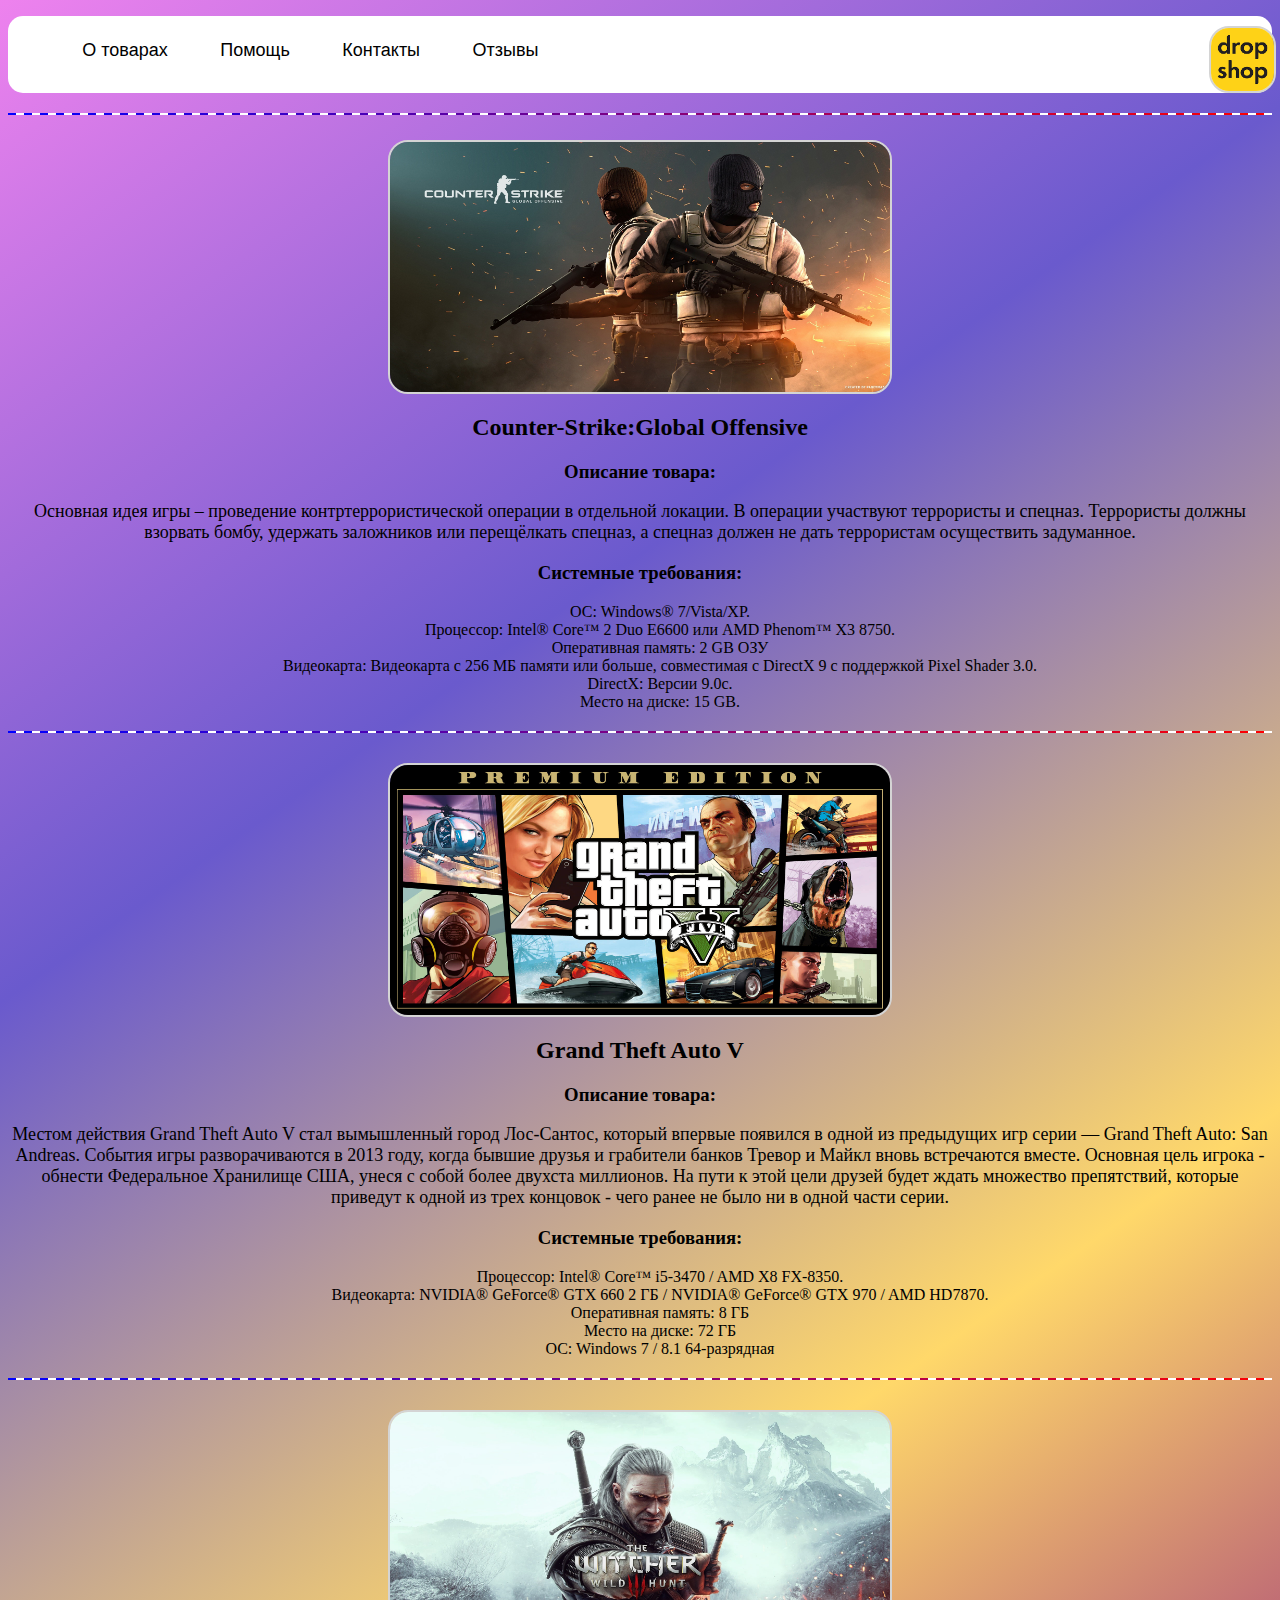
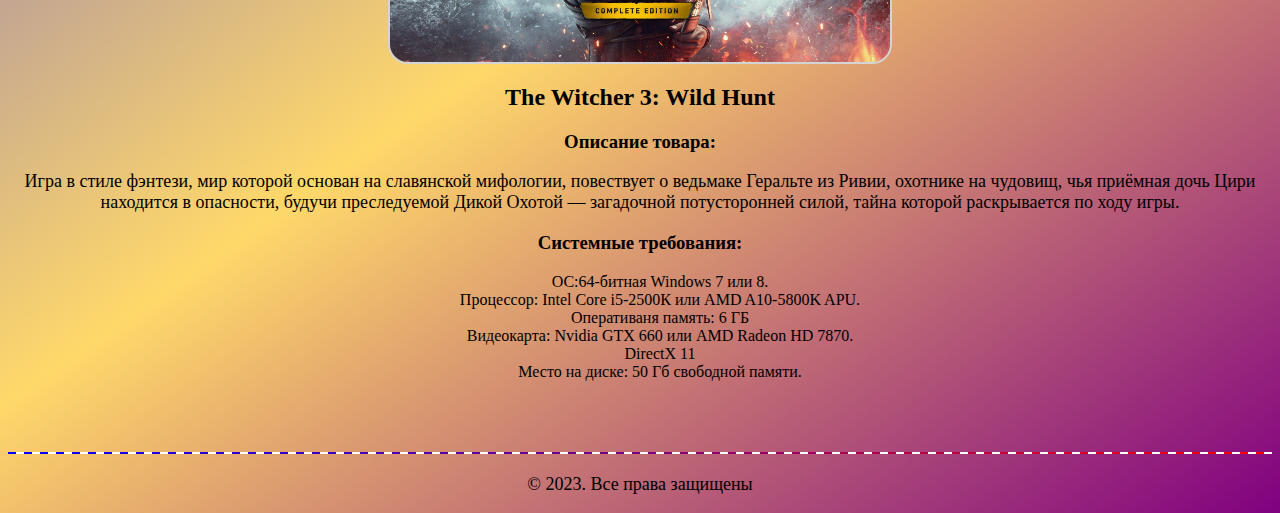
<file: Zadanie 10/index.html>
<!DOCTYPE html>
<html lang="ru">
	<head>
		<link rel="stylesheet" href="style.css" type="text/css">
		<meta charset="utf-8">
		<meta name="viewport" content="width=device-width, initial-scale=1.0">
		<title>Drop Shop - Магазин Игр</title>
  
		<meta property="og:title" content="Заголовок страницы в OG">
		<meta property="og:description" content="Описание страницы в OG">
		<meta property="og:image" content="https://example.com/image.jpg">
		<meta property="og:url" content="https://example.com/">
		<link rel="apple-touch-icon" sizes="57x57" href="favicon/apple-icon-57x57.png">
		<link rel="apple-touch-icon" sizes="60x60" href="favicon/apple-icon-60x60.png">
		<link rel="apple-touch-icon" sizes="72x72" href="favicon/apple-icon-72x72.png">
		<link rel="apple-touch-icon" sizes="76x76" href="favicon/apple-icon-76x76.png">
		<link rel="apple-touch-icon" sizes="114x114" href="favicon/apple-icon-114x114.png">
		<link rel="apple-touch-icon" sizes="120x120" href="favicon/apple-icon-120x120.png">
		<link rel="apple-touch-icon" sizes="144x144" href="favicon/apple-icon-144x144.png">
		<link rel="apple-touch-icon" sizes="152x152" href="favicon/apple-icon-152x152.png">
		<link rel="apple-touch-icon" sizes="180x180" href="favicon/apple-icon-180x180.png">
		<link rel="icon" type="image/png" sizes="192x192"  href="favicon/android-icon-192x192.png">
		<link rel="icon" type="image/png" sizes="32x32" href="favicon/favicon-32x32.png">
		<link rel="icon" type="image/png" sizes="96x96" href="favicon/favicon-96x96.png">
		<link rel="icon" type="image/png" sizes="16x16" href="favicon/favicon-16x16.png">
		<link rel="manifest" href="/manifest.json">
		<meta name="msapplication-TileColor" content="#ffffff">
		<meta name="msapplication-TileImage" content="/ms-icon-144x144.png">
		<meta name="theme-color" content="#ffffff">
			
			
	</head>
  
  
	<body>
	
		<header>
			<nav>
			<ul class="horisontal-ul">
				<li><a href="#" class="link">О товарах</a></li>
				<li><a href="#" class="link">Помощь</a></li>
				<li><a href="contacts.html" class="link">Контакты</a></li>
				<li><a href="#" class="link">Отзывы</a></li>
			</ul>	
		
				<img class="drop" src="image/dropshop.png">
		
			</nav>
		</header>
	
	<hr>
	
		<main>
		
			<section class="csgo">
		
				<img class="preview" src="image/csgo.jpg">
		
				<h2>Counter-Strike:Global Offensive</h2>
			
				<h3><strong>Описание товара:</strong></h3>

				<p class="top-description">Основная идея игры – проведение контртеррористической операции в отдельной локации. В операции участвуют террористы и спецназ. Террористы должны взорвать бомбу, удержать заложников или перещёлкать спецназ, а спецназ должен не дать террористам осуществить задуманное.</p>
			
				<h3><strong>Системные требования:</strong></h3>
			
				<ul class="description">	
					<li>ОС: Windows® 7/Vista/XP.</li>
					<li>Процессор: Intel® Core™ 2 Duo E6600 или AMD Phenom™ X3 8750.</li>
					<li>Оперативная память: 2 GB ОЗУ</li>
					<li>Видеокарта: Видеокарта с 256 МБ памяти или больше, совместимая с DirectX 9 с поддержкой Pixel Shader 3.0.</li>
					<li>DirectX: Версии 9.0c.</li>
					<li>Место на диске: 15 GB.</li>
				</ul>
				<hr>
			<section>
		
			<section class="gta">
		
				<img class="preview" src="image/gta.jpg">
			
				<h2>Grand Theft Auto V</h2>
				
				<h3><strong>Описание товара:</strong></h3>

				<p class="top-description">Местом действия Grand Theft Auto V стал вымышленный город Лос-Сантос, который впервые появился в одной из предыдущих игр серии — Grand Theft Auto: San Andreas. События игры разворачиваются в 2013 году, когда бывшие друзья и грабители банков Тревор и Майкл вновь встречаются вместе. Основная цель игрока - обнести Федеральное Хранилище США, унеся с собой более двухста миллионов. На пути к этой цели друзей будет ждать множество препятствий, которые приведут к одной из трех концовок - чего ранее не было ни в одной части серии.</p>
				
				<h3><strong>Системные требования:</strong></h3>
				
				<ul class="description">	
					<li>Процессор: Intel® Core™ i5-3470 / AMD X8 FX-8350.</li>
					<li>Видеокарта: NVIDIA® GeForce® GTX 660 2 ГБ / NVIDIA® GeForce® GTX 970 / AMD HD7870.</li>
					<li>Оперативная память: 8 ГБ</li>
					<li>Место на диске: 72 ГБ</li>
					<li>ОC: Windows 7 / 8.1 64-разрядная</li>
				</ul>
				<hr>
			<section>
		
			<section class="gta">
			
				<img class="preview" src="image/w3.jpg">
			
				<h2>The Witcher 3: Wild Hunt</h2>
				
				<h3><strong>Описание товара:</strong></h3>

				<p class="top-description">Игра в стиле фэнтези, мир которой основан на славянской мифологии, повествует о ведьмаке Геральте из Ривии, охотнике на чудовищ, чья приёмная дочь Цири находится в опасности, будучи преследуемой Дикой Охотой — загадочной потусторонней силой, тайна которой раскрывается по ходу игры.</p>
				
				<h3><strong>Системные требования:</strong></h3>
				
				<ul class="description">	
					<li>ОС:64-битная Windows 7 или 8.</li>
					<li>Процессор: Intel Core i5-2500К или AMD A10-5800K APU.</li>
					<li>Оперативаня память: 6 ГБ</li>
					<li>Видеокарта: Nvidia GTX 660 или AMD Radeon HD 7870.</li>
					<li>DirectX 11</li>
					<li>Место на диске: 50 Гб свободной памяти.</li>
				</ul>
			<section>
		
		</main>
	
		<hr>
		
		<footer>
			<p>© 2023. Все права защищены</p>
		</footer>
		
	</body>
	
</html>
</file>
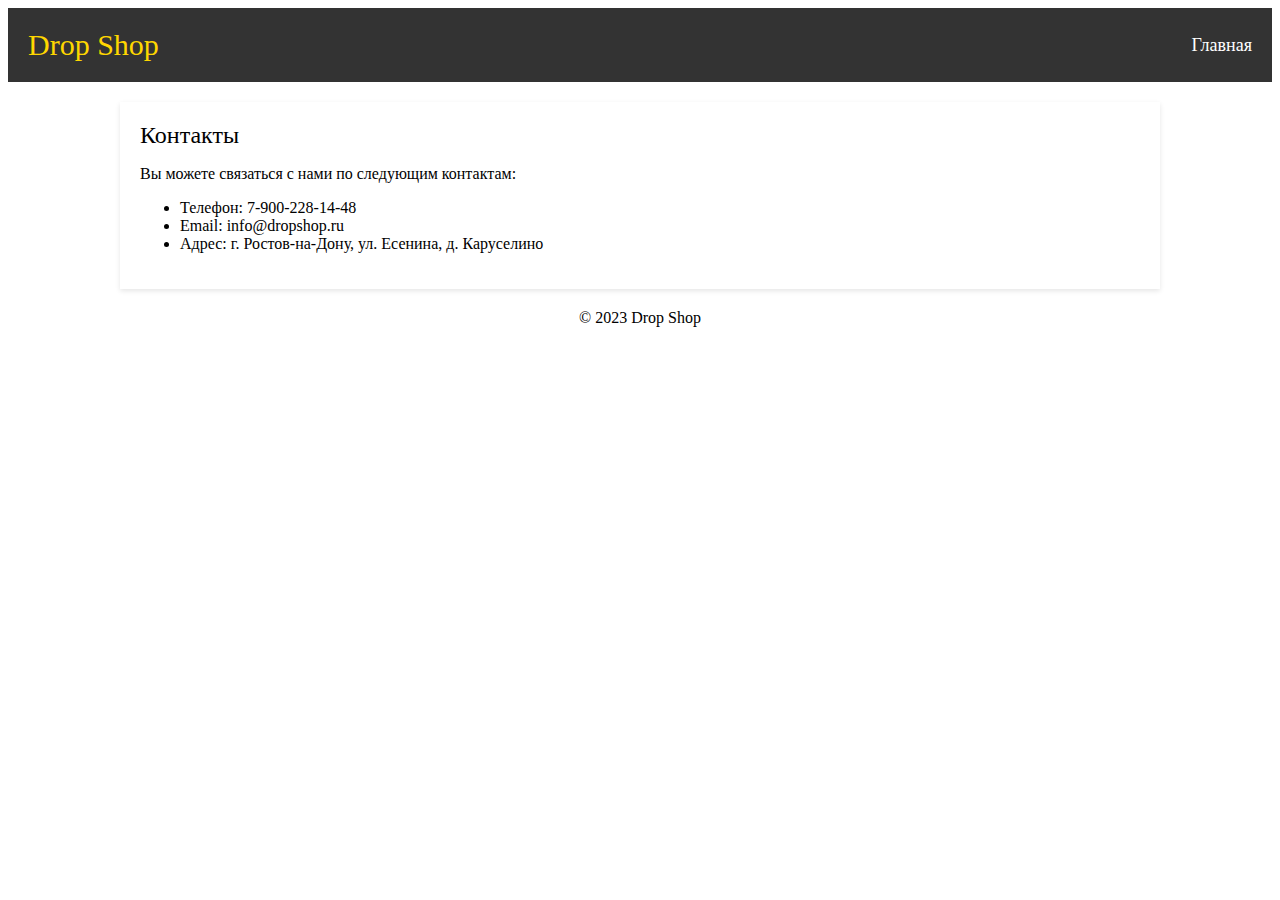
<file: Zadanie 10/contacts.html>
<!DOCTYPE html>
<html lang="en">
<head>
    <meta charset="UTF-8">
    <title>Контакты</title>
    <link rel="stylesheet" href="stylekont.css">
</head>
<body>
    <header class="cont">
        <div class="logo">Drop Shop</div>
        <nav class="x">
            <ul class = "buttons">
                <li><a href="index.html" class="c">Главная</a></li>
            </ul class="z">
        </nav>
    </header>
    <main>
        <h1 class="kontakt">Контакты</h1>
        <p>Вы можете связаться с нами по следующим контактам:</p>
        <ul class="v">
            <li>Телефон: 7-900-228-14-48</li>
            <li>Email: info@dropshop.ru</li>
            <li>Адрес: г. Ростов-на-Дону, ул. Есенина, д. Каруселино</li>
        </ul>
    </main>
    <footer>
        <p align="center">&copy; 2023 Drop Shop</p>
    </footer>
</body>
</html>
</file>
<file: Zadanie 10/style.css>
header {
  margin: auto;
  max-width: 100%;
  background-color: white;
}

body {
	background-image: linear-gradient(145deg, #ee82ee, slateblue, #ffd86a, purple);
	background-repeat: non-repeat;
}

header {
	border-radius: 15px;
}

a {
	text-decoration: none;
}

p {
	font-size: 18px;
}

.horisontal-ul li {
   display: inline-block;
}

IMG.drop {
  display: block;
  margin-left: 95%;
  margin-top: -6%;
  width: 5%;
  height: 5%;
}

.link {
  font-size: 100%;
  color: black;
  font-family: Calibri, sans-serif;
}

ul.horisontal-ul {
  display: block;
  margin-left: 10px;

}

ul.horisontal-ul li {
  display: inline-block;
  padding: 2%; 
  font-size: 18px;

}

img {
  border: 2px solid #d4d4d4;
  border-radius: 20px;
}

img.preview {
	width: 500px;
	height: 250px;
	display: block;
    margin-left: auto;
    margin-right: auto;
}

section {
	padding-bottom: 5px;
	padding-top: 5px;
	text-align: center;
}

footer {
	text-align: center;
	margin-top: 10px;
}

hr {
	margin: 20px 0;
	padding: 0;
	height: 2px;
	border: none;
	background: linear-gradient(to right, transparent 50%, #fff 50%), 
				linear-gradient(to right, blue, red);
	background-size: 16px 2px, 100% 2px;
}



.description {
	list-style-type: none;
}


@media screen and (max-width: 1000px) {
  .link {
  font-size: 80%;
  color: black;
  }

  .description {
  text-align: center;
  margin-left: 50px;
  margin-right: 50px;
  font-size: 15px;
  }
  .top-description {
  text-align: center;
  margin-left: 50px;
  margin-right: 50px;
  font-size: 15px;
  }
}

@media screen and (max-width: 800px) {
  .link {
  font-size: 60%;
  color: black;
  }

  .description {
  text-align: center;
  margin-left: 50px;
  margin-right: 50px;
  font-size: 10px;
  }
  .top-description {
  text-align: center;
  margin-left: 50px;
  margin-right: 50px;
  font-size: 15px;
  }
}

@media screen and (max-width: 400px) {
 .link {
 font-size: 40%;
 color: black;
 }

 .description {
 text-align: center;
 margin-left: 50px;
 margin-right: 50px;
 font-size: 8px;
 }
 .top-description {
  text-align: center;
  margin-left: 50px;
  margin-right: 50px;
  font-size: 15px;
  }
}
@media screen and (max-width: 500px) {
  img.preview {
  height: 125px;
  width: 250px;
  }
  
  h2 {
	font-size: 90%;
  }
  
  h3 {
	font-size: 90%;
  }
}
</file>
<file: Zadanie 10/stylekont.css>
.cont {
  background-color: #333;
  color: #fff;
  display: flex;
  justify-content: space-between;
  align-items: center;
  padding: 20px;
}

.logo {
	font-size: 30px;
	color: gold;
}

.z {
    list-style: none;
    margin: 0;
    padding: 0;
    display: flex;
}

.x {
    margin-left: 30px;
}

.c {
    color: #fff;
    text-decoration: none;
    font-size: 18px;
    font-weight: 400;
}

.buttons {
  list-style: none;
  padding: 0;
  margin: 0;
  color: #fff;
}

 .kontakt {
    font-size: 24px;
    font-weight: 400;
    margin-top: 0
}

 main {
    padding: 20px;
    background-color: #ffffff;
    box-shadow: 0 2px 5px rgba(0, 0, 0, 0.1);
    margin: 20px auto;
    width: 80%;
    max-width: 1000px;
 }
</file>
